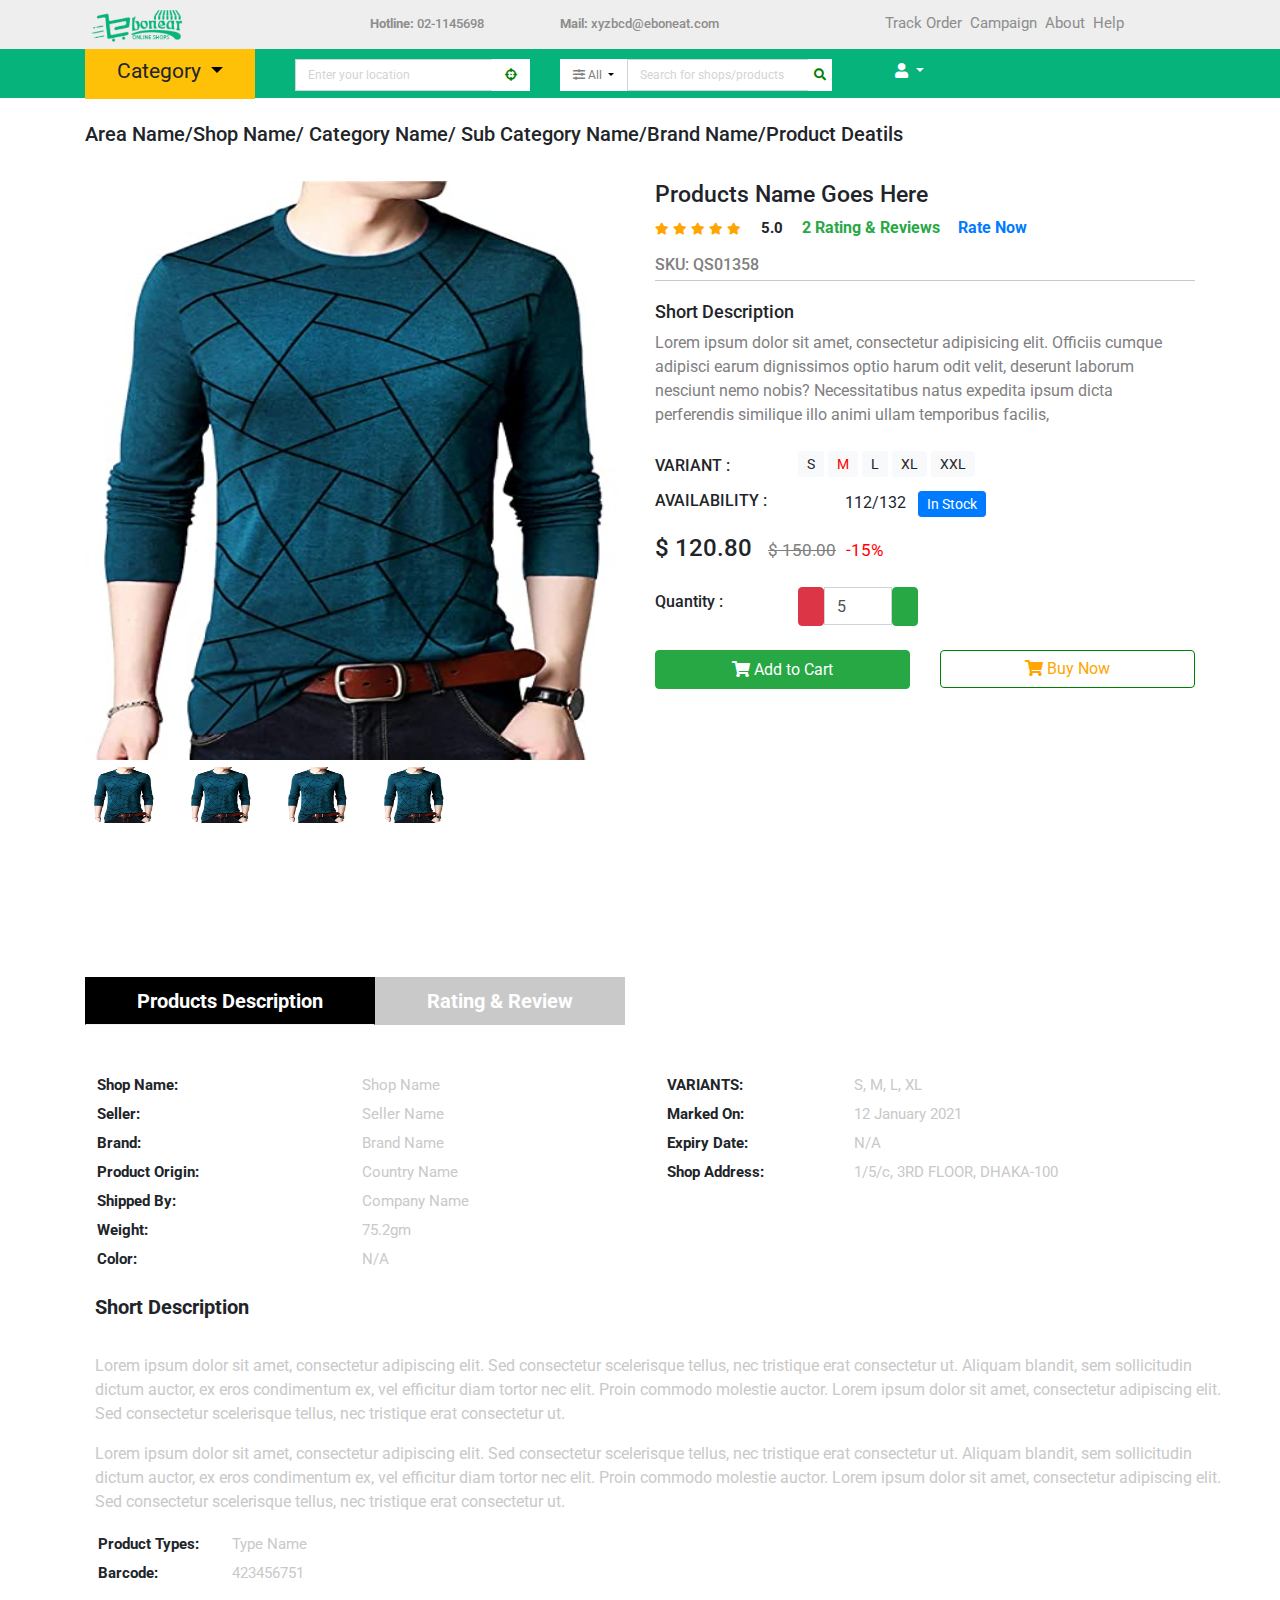
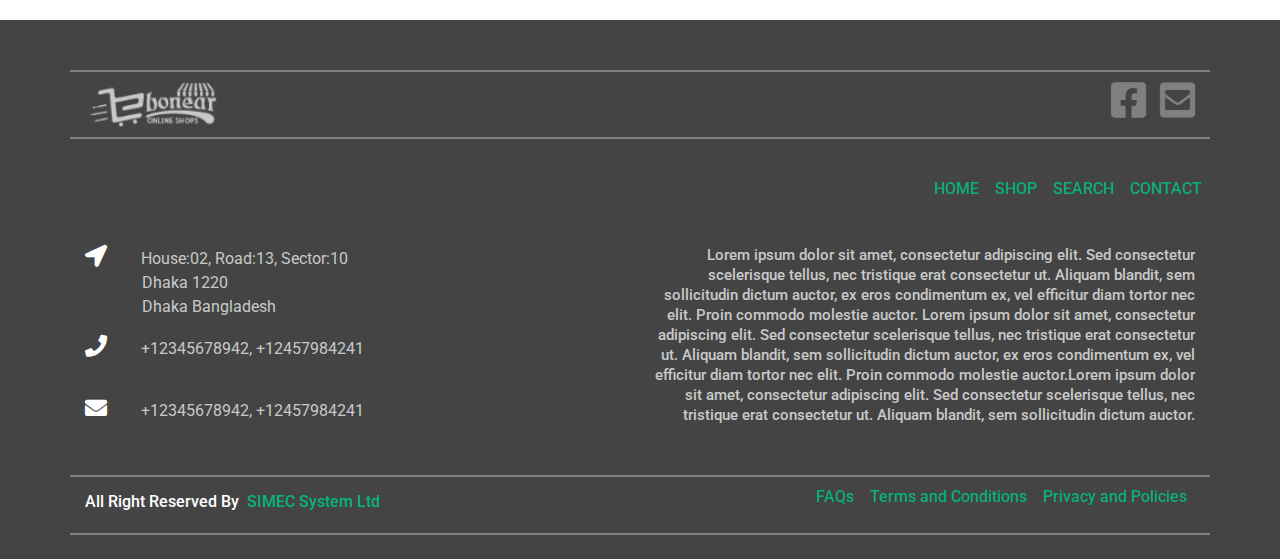
<file: productdetails.html>
<!DOCTYPE html>
<html lang="en">

<head>
    <title>SIMEC Foundation</title>
    <meta charset="utf-8">
    <meta name="viewport" content="width=device-width, initial-scale=1">
    <link rel="stylesheet" href="css/bootstrap.min.css">
    <link rel="stylesheet" href="css/all.css">
    <link rel="stylesheet" href="css/style.css">
</head>

<body>
 <!-- Top Header -->
 <div class="top-header">
    <div class="container">
      <div class="row">
        <div class="col-md-3 logo_image">
          <a href="index.html"><img src="image/logo.PNG" class="img-fluid"></a>
        </div>
        <div class="col-md-2 t_header_num">
          <h6><span class="hotline">Hotline:</span> 02-1145698</h5>
        </div>
        <div class="col-md-3 t_header_mail">
          <h6 class="mobile-h6"><span class="hotline">Mail:</span> xyzbcd@eboneat.com</h5>
        </div>
        <div class="col-md-4 list-part">
          <ul>
            <li><a href="">Track Order</a></li>
            <li><a href="">Campaign</a></li>
            <li><a href="">About </a></li>
            <li><a href="">Help </a></li>
          </ul>
        </div>
      </div>
    </div>
  </div>
  <!-- Main Header -->
  <div class="main-header">
    <div class="container">
      <div class="row justify-content-between">
        <div class="col-md-2 category">
          <div class="btn-group">
            <a id="dLabel" role="button" data-toggle="dropdown" class="btn btn-warning dropdown-toggle saiful-btn"
              href="">
              Category
            </a>
            <ul class="dropdown-menu" role="menu" aria-labelledby="dropdownMenu">
              <li><a class="dropdown-item" href="#">Category Name 1</a></li>
              <li><a class="dropdown-item" href="#">Category Name 2</a></li>
              <li class="dropdown-submenu">
                <a class="dropdown-item" tabindex="-1" href="#">
                  Category Name 3
                </a>
                <ul class="dropdown-menu">
                  <li><a class="dropdown-item" href="#">Sub Category Name 3_1</a></li>
                  <li><a class="dropdown-item" href="#">Sub Category Name 3_2</a></li>
                  <li class="dropdown-submenu">
                    <a class="dropdown-item" href="#">
                      Sub Category Name 3_3
                    </a>
                    <!-- <ul class="dropdown-menu">
                      <li><a class="dropdown-item" href="#">Sub Sub Category Name 3_3_1</a></li>
                      <li><a class="dropdown-item" href="#">Sub Sub Category Name 3_3_2</a></li>
                      <li><a class="dropdown-item" href="#">Sub Sub Category Name 3_3_3</a></li>
                      <li><a class="dropdown-item" href="#">Sub Sub Category Name 3_3_4</a></li>
                      <li><a class="dropdown-item" href="#">Sub Sub Category Name 3_3_5</a></li>
                    </ul> -->
                  </li>
                  <li><a class="dropdown-item" href="#">Sub Category Name 3_4</a></li>
                  <li><a class="dropdown-item" href="#">Sub Category Name 3_5</a></li>
                  <li><a class="dropdown-item" href="#">Sub Category Name 3_6</a></li>
                </ul>
              </li>
              <li><a class="dropdown-item" href="#">Category Name 4</a></li>
              <li><a class="dropdown-item" href="#">Category Name 5</a></li>
              <li><a class="dropdown-item" href="#">Category Name 6</a></li>
              <li><a class="dropdown-item" href="#">Category Name 7</a></li>
              <li><a class="dropdown-item" href="#">Category Name 8</a></li>
            </ul>
          </div>
        </div>
        <div class="col-md-3 location-search ">
          <div class="input-group">
            <input type="text" class="form-control " placeholder="Enter your location">
            <div class="input-group-append">
              <button class="btn btn-secondary " type="button">
                <i class="fas fa-crosshairs location-search-icon"></i>
              </button>
            </div>
          </div>
        </div>
        <div class="col-md-7">
          <div class="seach_custom_field d-flex">
            <div class=" all-cat">
              <div class="btn-group button_inner">
                <a id="dLabel" role="button" data-toggle="dropdown" class="btn dropdown-toggle saiful-all-btn" href="">
                  <i class="fas fa-sliders-h"></i>
                  All
                </a>
                <ul class="dropdown-menu" role="menu" aria-labelledby="dropdownMenu">
                  <li><a class="dropdown-item" href="#">Category Name 1</a></li>
                  <li><a class="dropdown-item" href="#">Category Name 2</a></li>
                  <li><a class="dropdown-item" href="#">Category Name 4</a></li>
                </ul>
              </div>
            </div>
            <div class=" product-search">
              <div class="input-group all-search">
                <input type="text" class="form-control" placeholder="Search for shops/products">
                <div class="input-group-append">
                  <button class="btn btn-secondary my_button" type="button">
                    <i class="fas fa-search location-search-icon"></i>
                  </button>
                </div>
              </div>
            </div>
            <div class="btn-group user-icon">
              <a id="dLabel" role="button" data-toggle="dropdown" class="btn dropdown-toggle saiful-all-btns" href="">
                <i class="fas fa-user" style="color: #ffffff;"></i>
              </a>
              <ul class="dropdown-menu" role="menu" aria-labelledby="dropdownMenu">
                <li><a class="dropdown-item" href="signin.html">Login</a></li>
                <li><a class="dropdown-item" href="signup.html">Registration</a></li>
              </ul>
            </div>
          </div>
        </div>
      </div>
    </div>
  </div><br>

    <section class="products-details">
        <div class="container">
            <div class="row justify-content-center">
                <div class="col-md-12">
                    <div class="row">
                        <div class="col-md-12 product-category-name">
                            <h5>Area Name/Shop Name/ Category Name/ Sub Category Name/Brand Name/Product Deatils
                            </h5>
                            <div class="row">
                                <div class="col-md-6">
                                    <img src="image/men-t-shirt.jpg" width="100%" height="75%" id="product_img">

                                    <div class="small-img-row">
                                        <div class="small-img-col">
                                            <img src="image/men-t-shirt.jpg" width="60%" class="small-img">
                                        </div>
                                        <div class="small-img-col">
                                            <img src="image/men-t-shirt.jpg" width="60%" class="small-img2">
                                        </div>
                                        <div class="small-img-col">
                                            <img src="image/men-t-shirt.jpg" width="60%" class="small-img3">
                                        </div>
                                        <div class="small-img-col">
                                            <img src="image/men-t-shirt.jpg" width="60%" class="small-img4">
                                        </div>
                                    </div>
                                </div>
                                <div class="col-md-6 product-tittles">
                                    <h3>Products Name Goes Here</h3>
                                    <div>
                                        <i class="fas fa-star checked"></i>
                                        <i class="fas fa-star checked"></i>
                                        <i class="fas fa-star checked"></i>
                                        <i class="fas fa-star checked"></i>
                                        <i class="fas fa-star checked"></i><span class="product-rating">5.0</span>
                                        </span>
                                        <a href="#" class="rating-review"> 2 Rating & Reviews</a>
                                        <a href="#" class="rate-now"> Rate Now</a>
                                    </div>
                                    <div class="sku">
                                        <h6>SKU: QS01358</h6>
                                    </div>
                                    <div class="Products-Description">
                                        <h6 style="font-size: 18px;">Short Description</h6>
                                        <p>
                                            Lorem ipsum dolor sit amet, consectetur adipisicing elit. Officiis cumque
                                            adipisci earum
                                            dignissimos optio harum odit velit, deserunt laborum nesciunt nemo nobis?
                                            Necessitatibus
                                            natus
                                            expedita ipsum dicta perferendis similique illo animi ullam temporibus
                                            facilis,
                                        </p>
                                        <div class="row product-size mt-4">
                                            <div class="col-md-3 col-4">
                                                <h6>VARIANT :</h6>
                                            </div>
                                            <div class="col-md-9 col-8">
                                                <span class="text-right">
                                                    <button class="btn btn-sm btn-light"><span>S</span></button>
                                                    <button class="btn btn-sm btn-light"
                                                        style="color: red;"><span>M</span></button>
                                                    <button class="btn btn-sm btn-light"><span>L</span></button>
                                                    <button class="btn btn-sm btn-light"><span>XL</span></button>
                                                    <button class="btn btn-sm btn-light"><span>XXL</span></button>
                                                </span>
                                            </div>
                                        </div>
                                        <div class="row product-sizes mt-2">
                                            <div class="col-md-4 col-4">
                                                <h6>AVAILABILITY :</h6>
                                            </div>
                                            <div class="col-md-8 col-8">
                                                <span>112/132</span>&nbsp;&nbsp;
                                                <button type="button" class="btn btn-sm btn-primary">In Stock</button>
                                            </div>
                                        </div>
                                        <div class="mt-3">
                                            <h4>$ 120.80 <small class="del-price"><del>$
                                                        150.00</del><span class="percent-price">-15%</span></small>
                                            </h4>
                                        </div>
                                        <div class="row product-size mt-4">
                                            <div class="col-md-3 col-4">
                                                <h6>Quantity :</h6>
                                            </div>
                                            <div class="col-md-3 col-4">
                                                <div class="input-group quantity">
                                                    <span class="input-group-btn">
                                                        <button type="button" class="btn btn-danger btn-number"
                                                            data-type="minus" data-field="quant[2]">
                                                            <span class="glyphicon glyphicon-minus"></span>
                                                        </button>
                                                    </span>
                                                    <input type="text" name="quant[2]" class="form-control input-number"
                                                        value="5" min="1" max="100">
                                                    <span class="input-group-btn">
                                                        <button type="button" class="btn btn-success btn-number"
                                                            data-type="plus" data-field="quant[2]">
                                                            <span class="glyphicon glyphicon-plus"></span>
                                                        </button>
                                                    </span>
                                                </div>
                                            </div>
                                        </div>
                                        <div class="row mt-4">
                                            <div class="col-md-6 col-6">
                                                <button class="add-to-cart btn btn-success" type="button"><i
                                                        class="fas fa-shopping-cart"></i> Add
                                                    to Cart</button>
                                            </div>
                                            <div class="col-md-6 col-6">
                                                <button class="buy-now  btn btn-default" type="button"><i
                                                        class="fas fa-shopping-cart"></i>
                                                    Buy Now</button>
                                            </div>
                                        </div>
                                    </div>
                                </div>
                            </div><br>
                            <div class="row">
                                <div class="col-md-6 col-12" id="tabs">
                                    <nav>
                                        <div class="nav nav-tabs nav-fill mbl-tabs" id="nav-tab" role="tablist">
                                            <a class="nav-item nav-link active mbl-tab bbnn" id="nav-shop-tab"
                                                data-toggle="tab" href="#nav-shop" role="tab" aria-controls="nav-shop"
                                                aria-selected="true">Products Description
                                            </a>
                                            <a class="nav-item nav-link mbl-tab" id="nav-product-tab" data-toggle="tab"
                                                href="#nav-product" role="tab" aria-controls="nav-product"
                                                aria-selected="false">Rating & Review</a>
                                        </div>
                                    </nav>
                                </div>
                            </div>
                            <div class="">
                                <div class="tab-content py-3 px-3 px-sm-0" id="nav-tabContent">
                                    <!-- Products Description -->
                                    <div class="tab-pane fade show active" id="nav-shop" role="tabpanel"
                                        aria-labelledby="nav-shop-tab">
                                        <div class="row" style="margin-top: 30px;">
                                            <div class="col-md-6">
                                                <table class="table table-borderless product-table">
                                                    <tbody>
                                                        <tr>
                                                            <th>Shop Name:</th>
                                                            <td class="table-td">Shop Name</td>
                                                        </tr>
                                                        <tr>
                                                            <th>Seller:</th>
                                                            <td class="table-td">Seller Name</td>
                                                        </tr>
                                                        <tr>
                                                            <th>Brand:</th>
                                                            <td class="table-td">Brand Name</td>
                                                        </tr>
                                                        <tr>
                                                            <th>Product Origin:</th>
                                                            <td class="table-td">Country Name</td>
                                                        </tr>
                                                        <tr>
                                                            <th>Shipped By:</th>
                                                            <td class="table-td">Company Name</td>
                                                        </tr>
                                                        <tr>
                                                            <th>Weight:</th>
                                                            <td class="table-td">75.2gm</td>
                                                        </tr>
                                                        <tr>
                                                            <th>Color:</th>
                                                            <td class="table-td">N/A</td>
                                                        </tr>
                                                    </tbody>
                                                </table>
                                            </div>
                                            <div class="col-md-6">
                                                <table class="table table-borderless product-table">
                                                    <tbody>
                                                        <th>VARIANTS:</th>
                                                        <td class="table-td">S, M, L, XL</td>
                                                        </tr>
                                                        <tr>
                                                            <th>Marked On:</th>
                                                            <td class="table-td">12 January 2021</td>
                                                        </tr>
                                                        <tr>
                                                            <th>Expiry Date:</th>
                                                            <td class="table-td">N/A</td>
                                                        </tr>
                                                        <tr>
                                                            <th>Shop Address:</th>
                                                            <td class="table-td">1/5/c, 3RD FLOOR, DHAKA-100</td>
                                                        </tr>
                                                    </tbody>
                                                </table>
                                            </div>
                                            <div class="row Short-Description">
                                                <h5>Short Description</h5>
                                                <p>Lorem ipsum dolor sit amet,
                                                    consectetur adipiscing
                                                    elit. Sed
                                                    consectetur scelerisque
                                                    tellus, nec tristique
                                                    erat consectetur ut. Aliquam blandit, sem sollicitudin dictum
                                                    auctor, ex eros condimentum ex,
                                                    vel efficitur
                                                    diam tortor nec elit. Proin commodo molestie auctor.
                                                    Lorem ipsum dolor sit amet, consectetur adipiscing elit. Sed
                                                    consectetur scelerisque
                                                    tellus, nec tristique
                                                    erat consectetur ut.</p>
                                                <p>Lorem ipsum dolor sit amet,
                                                    consectetur adipiscing
                                                    elit. Sed
                                                    consectetur scelerisque
                                                    tellus, nec tristique
                                                    erat consectetur ut. Aliquam blandit, sem sollicitudin dictum
                                                    auctor, ex eros condimentum ex,
                                                    vel efficitur
                                                    diam tortor nec elit. Proin commodo molestie auctor.
                                                    Lorem ipsum dolor sit amet, consectetur adipiscing elit. Sed
                                                    consectetur scelerisque
                                                    tellus, nec tristique
                                                    erat consectetur ut.</p>
                                            </div>
                                            <div class="row">
                                                <div class="col-md-12">
                                                    <table class="table table-borderless product-table"
                                                        style="margin-left: 16px;">
                                                        <tbody>
                                                            <th>Product Types:</th>
                                                            <td class="table-td">Type Name</td>
                                                            </tr>
                                                            <tr>
                                                                <th>Barcode:</th>
                                                                <td class="table-td">423456751</td>
                                                            </tr>
                                                        </tbody>
                                                    </table>
                                                </div>
                                            </div>
                                        </div>
                                    </div>
                                    <!-- Rating & Review -->
                                    <div class="tab-pane fade" id="nav-product" role="tabpanel"
                                        aria-labelledby="nav-product-tab">
                                        <div class="tab-pane fade show" id="nav-profile" role="tabpanel"
                                            aria-labelledby="nav-profile-tab">
                                            <div class="row" style="margin-top: 30px;">
                                                <div class="col-md-12" style="margin-left:2px;">
                                                    <h4 class="category-title" style="margin-left:2px;">Rating &
                                                        Review</h4><br>
                                                    <div>
                                                        <i class="fas fa-star checked"></i>
                                                        <i class="fas fa-star checked"></i>
                                                        <i class="fas fa-star checked"></i>
                                                        <i class="fas fa-star checked"></i>
                                                        <i class="fas fa-star checked"></i><span
                                                            class="product-rating">5.0</span>
                                                        </span>

                                                    </div>
                                                </div>
                                            </div>
                                        </div>
                                    </div>
                                </div>
                            </div>
                        </div>
                    </div>
                </div>
            </div>
        </div>
    </section>

    <!-- Footer -->
    <section class="footer">
        <div class="container">
            <div class="row">
                <div class="col-md-6 footer-logo-icon">
                    <a href="index.html"><img src="image/footer-logo.PNG" class="img-fluid" width="155px"
                            height="80px"></a>
                </div>
                <div class="col-md-6 text-right footer-logo-icon">
                    <i class="fab fa-facebook-square mt-2" style="font-size: 40px; color: gray;">&nbsp;</i>
                    <i class="fas fa-envelope-square" style="font-size: 40px; color: gray;"></i>
                </div>
            </div>
            <div class="row justify-content-end">
                <ul class="footer-ul">
                    <li>HOME</li>
                    <li>SHOP</li>
                    <li>SEARCH</li>
                    <li>CONTACT</li>
                </ul>
            </div>
            <div class="row">
                <div class="col-md-6">
                    <p><i class="fas fa-location-arrow" aria-hidden="true"></i> <span class="location-icon">House:02,
                            Road:13,
                            Sector:10<br>
                            <span class="location-icon-text"> Dhaka 1220<br> <span
                                    class="location-icon-text"></span>Dhaka
                                Bangladesh</span>
                    </p>
                    <p><i class="fas fa-phone" aria-hidden="true"></i> <span class="location-icon">+12345678942,
                            +12457984241<br>
                        </span>
                    </p>
                    <p><i class="fas fa-envelope" aria-hidden="true"></i> <span class="location-icon">+12345678942,
                            +12457984241<br>
                        </span>
                    </p>
                </div>
                <div class="col-md-6">
                    <h6 class="footer-description">Lorem ipsum dolor sit
                        amet, consectetur
                        adipiscing elit. Sed
                        consectetur scelerisque
                        tellus, nec tristique
                        erat consectetur ut. Aliquam blandit, sem sollicitudin dictum auctor, ex eros condimentum ex,
                        vel efficitur
                        diam tortor nec elit. Proin commodo molestie auctor.
                        Lorem ipsum dolor sit amet, consectetur adipiscing elit. Sed
                        consectetur scelerisque
                        tellus, nec tristique
                        erat consectetur ut. Aliquam blandit, sem sollicitudin dictum auctor, ex eros condimentum ex,
                        vel efficitur
                        diam tortor nec elit. Proin commodo molestie auctor.Lorem ipsum dolor sit amet, consectetur
                        adipiscing elit.
                        Sed
                        consectetur scelerisque
                        tellus, nec tristique
                        erat consectetur ut. Aliquam blandit, sem sollicitudin dictum auctor.</h6>
                </div>
            </div>
            <div class="row bottom-footer-line">
                <div class="col-md-6 bottom-footer">
                    <h6>All Right Reserved By<span style="color: #06B37B;">&nbsp; SIMEC System Ltd</span></h6>
                </div>
                <div class="col-md-6">
                    <ul class="bottom-footer-ul justify-content-end">
                        <li>FAQs</li>
                        <li>Terms and Conditions</li>
                        <li>Privacy and Policies</li>
                    </ul>
                </div>
            </div>
        </div><br>
    </section>


    <script src="js/jquery-3.5.1.min.js"></script>
    <script src="js/bootstrap.min.js"></script>
    <script src="js/bootstrap.bundle.min.js"></script>
    <script src="js/popper.min.js"></script>
    <script>
        $(".btn-group, .dropdown").hover(
            function () {
                $('>.dropdown-menu', this).stop(true, true).fadeIn("fast");
                $(this).addClass('open');
            },
            function () {
                $('>.dropdown-menu', this).stop(true, true).fadeOut("fast");
                $(this).removeClass('open');
            });
    </script>
    <script>
        //plugin bootstrap minus and plus
        //http://jsfiddle.net/laelitenetwork/puJ6G/
        $('.btn-number').click(function (e) {
            e.preventDefault();

            fieldName = $(this).attr('data-field');
            type = $(this).attr('data-type');
            var input = $("input[name='" + fieldName + "']");
            var currentVal = parseInt(input.val());
            if (!isNaN(currentVal)) {
                if (type == 'minus') {

                    if (currentVal > input.attr('min')) {
                        input.val(currentVal - 1).change();
                    }
                    if (parseInt(input.val()) == input.attr('min')) {
                        $(this).attr('disabled', true);
                    }

                } else if (type == 'plus') {

                    if (currentVal < input.attr('max')) {
                        input.val(currentVal + 1).change();
                    }
                    if (parseInt(input.val()) == input.attr('max')) {
                        $(this).attr('disabled', true);
                    }

                }
            } else {
                input.val(0);
            }
        });
        $('.input-number').focusin(function () {
            $(this).data('oldValue', $(this).val());
        });
        $('.input-number').change(function () {

            minValue = parseInt($(this).attr('min'));
            maxValue = parseInt($(this).attr('max'));
            valueCurrent = parseInt($(this).val());

            name = $(this).attr('name');
            if (valueCurrent >= minValue) {
                $(".btn-number[data-type='minus'][data-field='" + name + "']").removeAttr('disabled')
            } else {
                alert('Sorry, the minimum value was reached');
                $(this).val($(this).data('oldValue'));
            }
            if (valueCurrent <= maxValue) {
                $(".btn-number[data-type='plus'][data-field='" + name + "']").removeAttr('disabled')
            } else {
                alert('Sorry, the maximum value was reached');
                $(this).val($(this).data('oldValue'));
            }


        });
        $(".input-number").keydown(function (e) {
            // Allow: backspace, delete, tab, escape, enter and .
            if ($.inArray(e.keyCode, [46, 8, 9, 27, 13, 190]) !== -1 ||
                // Allow: Ctrl+A
                (e.keyCode == 65 && e.ctrlKey === true) ||
                // Allow: home, end, left, right
                (e.keyCode >= 35 && e.keyCode <= 39)) {
                // let it happen, don't do anything
                return;
            }
            // Ensure that it is a number and stop the keypress
            if ((e.shiftKey || (e.keyCode < 48 || e.keyCode > 57)) && (e.keyCode < 96 || e.keyCode > 105)) {
                e.preventDefault();
            }
        });
    </script>
</body>

</html>
</file>
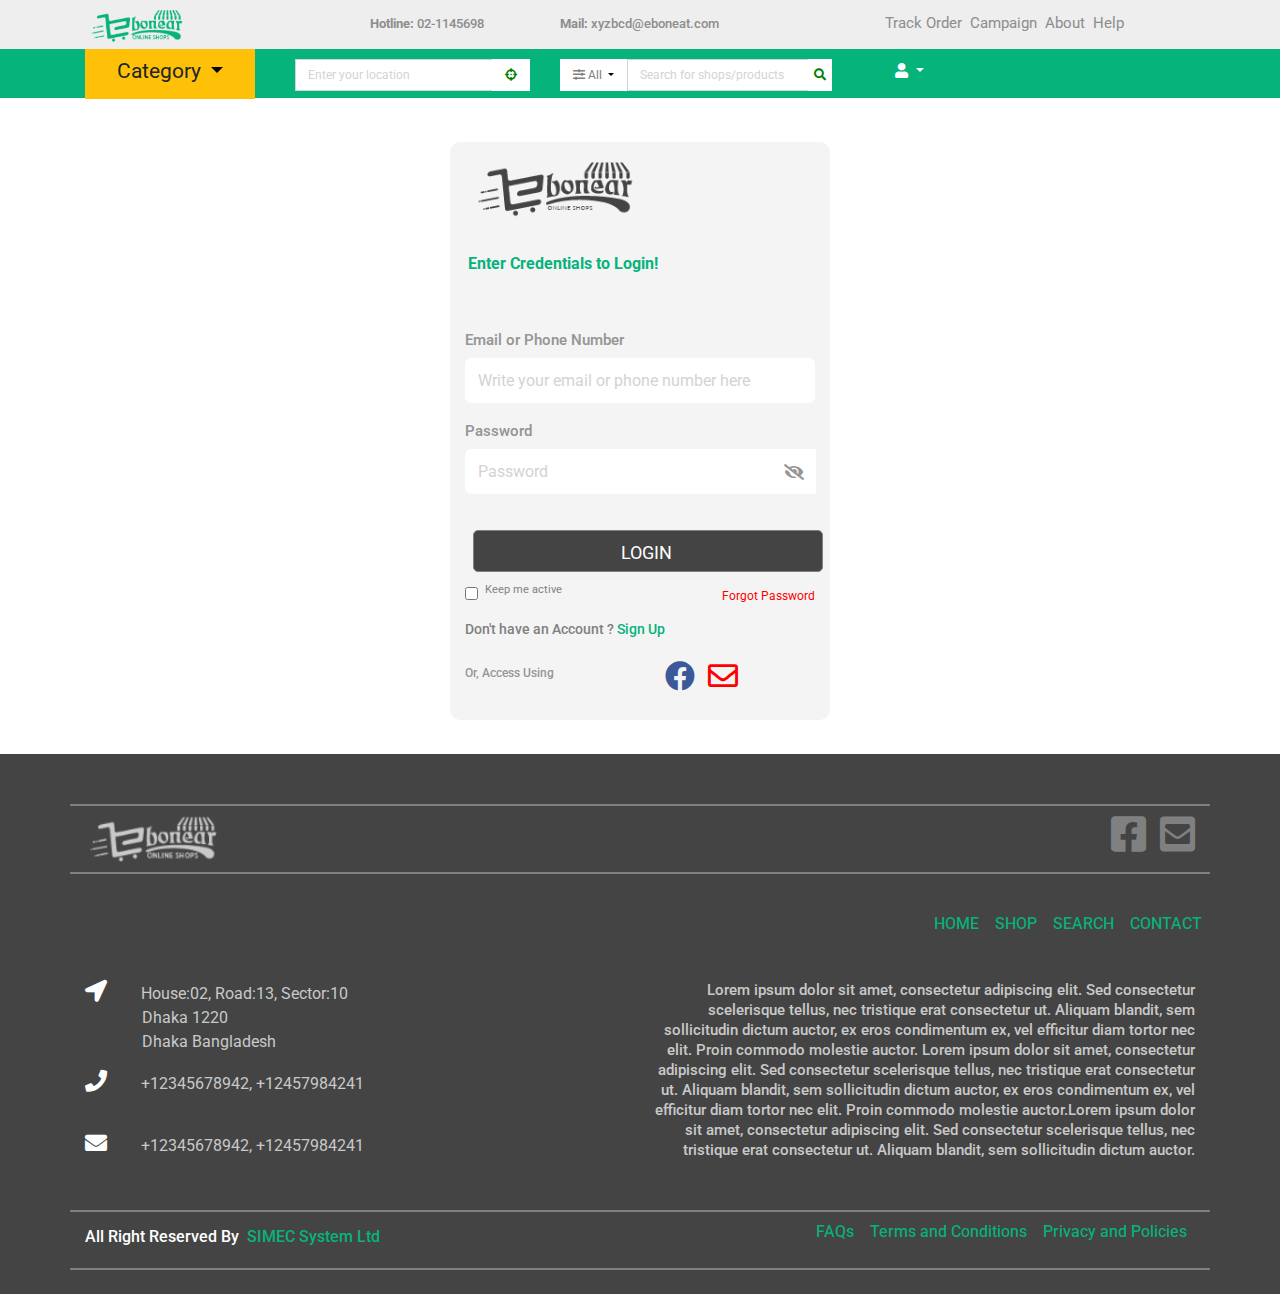
<file: signin.html>
<!DOCTYPE html>
<html lang="en">

<head>
    <title>SIMEC Foundation</title>
    <meta charset="utf-8">
    <meta name="viewport" content="width=device-width, initial-scale=1">
    <link rel="stylesheet" href="css/bootstrap.min.css">
    <link rel="stylesheet" href="css/all.css">
    <link rel="stylesheet" href="css/style.css">
</head>

<body>
  <!-- Top Header -->
  <div class="top-header">
    <div class="container">
      <div class="row">
        <div class="col-md-3 logo_image">
          <a href="index.html"><img src="image/logo.PNG" class="img-fluid"></a>
        </div>
        <div class="col-md-2 t_header_num">
          <h6><span class="hotline">Hotline:</span> 02-1145698</h5>
        </div>
        <div class="col-md-3 t_header_mail">
          <h6 class="mobile-h6"><span class="hotline">Mail:</span> xyzbcd@eboneat.com</h5>
        </div>
        <div class="col-md-4 list-part">
          <ul>
            <li><a href="">Track Order</a></li>
            <li><a href="">Campaign</a></li>
            <li><a href="">About </a></li>
            <li><a href="">Help </a></li>
          </ul>
        </div>
      </div>
    </div>
  </div>
  <!-- Main Header -->
  <div class="main-header">
    <div class="container">
      <div class="row justify-content-between">
        <div class="col-md-2 category">
          <div class="btn-group">
            <a id="dLabel" role="button" data-toggle="dropdown" class="btn btn-warning dropdown-toggle saiful-btn"
              href="">
              Category
            </a>
            <ul class="dropdown-menu" role="menu" aria-labelledby="dropdownMenu">
              <li><a class="dropdown-item" href="#">Category Name 1</a></li>
              <li><a class="dropdown-item" href="#">Category Name 2</a></li>
              <li class="dropdown-submenu">
                <a class="dropdown-item" tabindex="-1" href="#">
                  Category Name 3
                </a>
                <ul class="dropdown-menu">
                  <li><a class="dropdown-item" href="#">Sub Category Name 3_1</a></li>
                  <li><a class="dropdown-item" href="#">Sub Category Name 3_2</a></li>
                  <li class="dropdown-submenu">
                    <a class="dropdown-item" href="#">
                      Sub Category Name 3_3
                    </a>
                    <!-- <ul class="dropdown-menu">
                      <li><a class="dropdown-item" href="#">Sub Sub Category Name 3_3_1</a></li>
                      <li><a class="dropdown-item" href="#">Sub Sub Category Name 3_3_2</a></li>
                      <li><a class="dropdown-item" href="#">Sub Sub Category Name 3_3_3</a></li>
                      <li><a class="dropdown-item" href="#">Sub Sub Category Name 3_3_4</a></li>
                      <li><a class="dropdown-item" href="#">Sub Sub Category Name 3_3_5</a></li>
                    </ul> -->
                  </li>
                  <li><a class="dropdown-item" href="#">Sub Category Name 3_4</a></li>
                  <li><a class="dropdown-item" href="#">Sub Category Name 3_5</a></li>
                  <li><a class="dropdown-item" href="#">Sub Category Name 3_6</a></li>
                </ul>
              </li>
              <li><a class="dropdown-item" href="#">Category Name 4</a></li>
              <li><a class="dropdown-item" href="#">Category Name 5</a></li>
              <li><a class="dropdown-item" href="#">Category Name 6</a></li>
              <li><a class="dropdown-item" href="#">Category Name 7</a></li>
              <li><a class="dropdown-item" href="#">Category Name 8</a></li>
            </ul>
          </div>
        </div>
        <div class="col-md-3 location-search ">
          <div class="input-group">
            <input type="text" class="form-control " placeholder="Enter your location">
            <div class="input-group-append">
              <button class="btn btn-secondary " type="button">
                <i class="fas fa-crosshairs location-search-icon"></i>
              </button>
            </div>
          </div>
        </div>
        <div class="col-md-7">
          <div class="seach_custom_field d-flex">
            <div class=" all-cat">
              <div class="btn-group button_inner">
                <a id="dLabel" role="button" data-toggle="dropdown" class="btn dropdown-toggle saiful-all-btn" href="">
                  <i class="fas fa-sliders-h"></i>
                  All
                </a>
                <ul class="dropdown-menu" role="menu" aria-labelledby="dropdownMenu">
                  <li><a class="dropdown-item" href="#">Category Name 1</a></li>
                  <li><a class="dropdown-item" href="#">Category Name 2</a></li>
                  <li><a class="dropdown-item" href="#">Category Name 4</a></li>
                </ul>
              </div>
            </div>
            <div class=" product-search">
              <div class="input-group all-search">
                <input type="text" class="form-control" placeholder="Search for shops/products">
                <div class="input-group-append">
                  <button class="btn btn-secondary my_button" type="button">
                    <i class="fas fa-search location-search-icon"></i>
                  </button>
                </div>
              </div>
            </div>
            <div class="btn-group user-icon">
              <a id="dLabel" role="button" data-toggle="dropdown" class="btn dropdown-toggle saiful-all-btns" href="">
                <i class="fas fa-user" style="color: #ffffff;"></i>
              </a>
              <ul class="dropdown-menu" role="menu" aria-labelledby="dropdownMenu">
                <li><a class="dropdown-item" href="signin.html">Login</a></li>
                <li><a class="dropdown-item" href="signup.html">Registration</a></li>
              </ul>
            </div>
          </div>
        </div>
      </div>
    </div>
  </div><br>


    <div class="container">
        <div class="row justify-content-center">
            <div class="col-md-4 col-9">
                <div class="row signin">
                    <div class="col-md-12 col-12">
                        <a href=""><img src="image/signinlogo.PNG" class="img-fluid"></a>
                    </div>
                    <div class="col-md-12 col-12">
                        <h4>Enter Credentials to Login!</h4>
                    </div>
                    <div class="col-md-12 col-12">
                        <form action="">
                            <div class="form-group">
                                <label for="exampleInputEmail1" class="signin-text">Email or Phone Number</label>
                                <input type="email" class="form-control" id="exampleInputEmail1"
                                    aria-describedby="emailHelp" placeholder="Write your email or phone number here">
                            </div>
                            <div class="form-group">
                                <label for="exampleInputPassword1" class="signin-text">Password</label>
                                <div class="input-group mb-2 mr-sm-2">
                                    <input type="text" class="form-control" id="inlineFormInputGroupUsername2"
                                        placeholder="Password">
                                    <div class="input-group-prepend">
                                        <div class="input-group-text"><i class="fa fa-eye-slash"
                                                style="color: #969696;"></i></div>
                                    </div>
                                </div>
                            </div>
                            <button class="btn btn-dark signin-btn">LOGIN</button>
                            <div class="row check-remember">
                                <div class="col-md-6">
                                    <div class="form-check">
                                        <input type="checkbox" class="form-check-input" id="exampleCheck1">
                                        <label class="form-check-label" for="exampleCheck1" style="color: gray;">Keep
                                            me
                                            active</label>
                                    </div>
                                </div>
                                <div class="col-md-6 col-12 signin-forgot">
                                    <a href="">
                                        <p class="text-right ">Forgot Password</p>
                                    </a>
                                </div>
                                <div class="dont-account">
                                    <h6>Don't have an Account ? <span style="color: #06B37B;">Sign Up</span></h6>
                                </div>
                            </div>
                        </form>
                        <div class=" row dont-accounts">
                            <div class="col-md-6 access">
                                <h6>Or, Access Using</h6>
                            </div>
                            <div class="col-md-6 signin-social-icon">
                                <i class="fab fa-facebook" style="font-size: 30px; color: #3b5998;"></i>
                                <i class="far fa-envelope" style="font-size: 30px; color: red;"></i>
                            </div>
                        </div>
                    </div>
                </div>
            </div>
        </div>
    </div><br>
    </section>

    <!-- Footer -->
    <section class="footer">
        <div class="container">
            <div class="row">
                <div class="col-md-6 footer-logo-icon">
                    <a href="index.html"><img src="image/footer-logo.PNG" class="img-fluid" width="155px"
                            height="80px"></a>
                </div>
                <div class="col-md-6 text-right footer-logo-icon">
                    <i class="fab fa-facebook-square mt-2" style="font-size: 40px; color: gray;">&nbsp;</i>
                    <i class="fas fa-envelope-square" style="font-size: 40px; color: gray;"></i>
                </div>
            </div>
            <div class="row justify-content-end">
                <ul class="footer-ul">
                    <li>HOME</li>
                    <li>SHOP</li>
                    <li>SEARCH</li>
                    <li>CONTACT</li>
                </ul>
            </div>
            <div class="row">
                <div class="col-md-6">
                    <p><i class="fas fa-location-arrow" aria-hidden="true"></i> <span class="location-icon">House:02,
                            Road:13,
                            Sector:10<br>
                            <span class="location-icon-text"> Dhaka 1220<br> <span
                                    class="location-icon-text"></span>Dhaka
                                Bangladesh</span>
                    </p>
                    <p><i class="fas fa-phone" aria-hidden="true"></i> <span class="location-icon">+12345678942,
                            +12457984241<br>
                        </span>
                    </p>
                    <p><i class="fas fa-envelope" aria-hidden="true"></i> <span class="location-icon">+12345678942,
                            +12457984241<br>
                        </span>
                    </p>
                </div>
                <div class="col-md-6">
                    <h6 class="footer-description">Lorem ipsum dolor sit
                        amet, consectetur
                        adipiscing elit. Sed
                        consectetur scelerisque
                        tellus, nec tristique
                        erat consectetur ut. Aliquam blandit, sem sollicitudin dictum auctor, ex eros condimentum ex,
                        vel efficitur
                        diam tortor nec elit. Proin commodo molestie auctor.
                        Lorem ipsum dolor sit amet, consectetur adipiscing elit. Sed
                        consectetur scelerisque
                        tellus, nec tristique
                        erat consectetur ut. Aliquam blandit, sem sollicitudin dictum auctor, ex eros condimentum ex,
                        vel efficitur
                        diam tortor nec elit. Proin commodo molestie auctor.Lorem ipsum dolor sit amet, consectetur
                        adipiscing elit.
                        Sed
                        consectetur scelerisque
                        tellus, nec tristique
                        erat consectetur ut. Aliquam blandit, sem sollicitudin dictum auctor.</h6>
                </div>
            </div>
            <div class="row bottom-footer-line">
                <div class="col-md-6 bottom-footer">
                    <h6>All Right Reserved By<span style="color: #06B37B;">&nbsp; SIMEC System Ltd</span></h6>
                </div>
                <div class="col-md-6">
                    <ul class="bottom-footer-ul justify-content-end">
                        <li>FAQs</li>
                        <li>Terms and Conditions</li>
                        <li>Privacy and Policies</li>
                    </ul>
                </div>
            </div>
        </div><br>
    </section>


    <script src="js/jquery-3.5.1.min.js"></script>
    <script src="js/bootstrap.min.js"></script>
    <script src="js/bootstrap.bundle.min.js"></script>
    <script src="js/popper.min.js"></script>
    <script>
        $(".btn-group, .dropdown").hover(
            function () {
                $('>.dropdown-menu', this).stop(true, true).fadeIn("fast");
                $(this).addClass('open');
            },
            function () {
                $('>.dropdown-menu', this).stop(true, true).fadeOut("fast");
                $(this).removeClass('open');
            });
    </script>
</body>

</html>
</file>
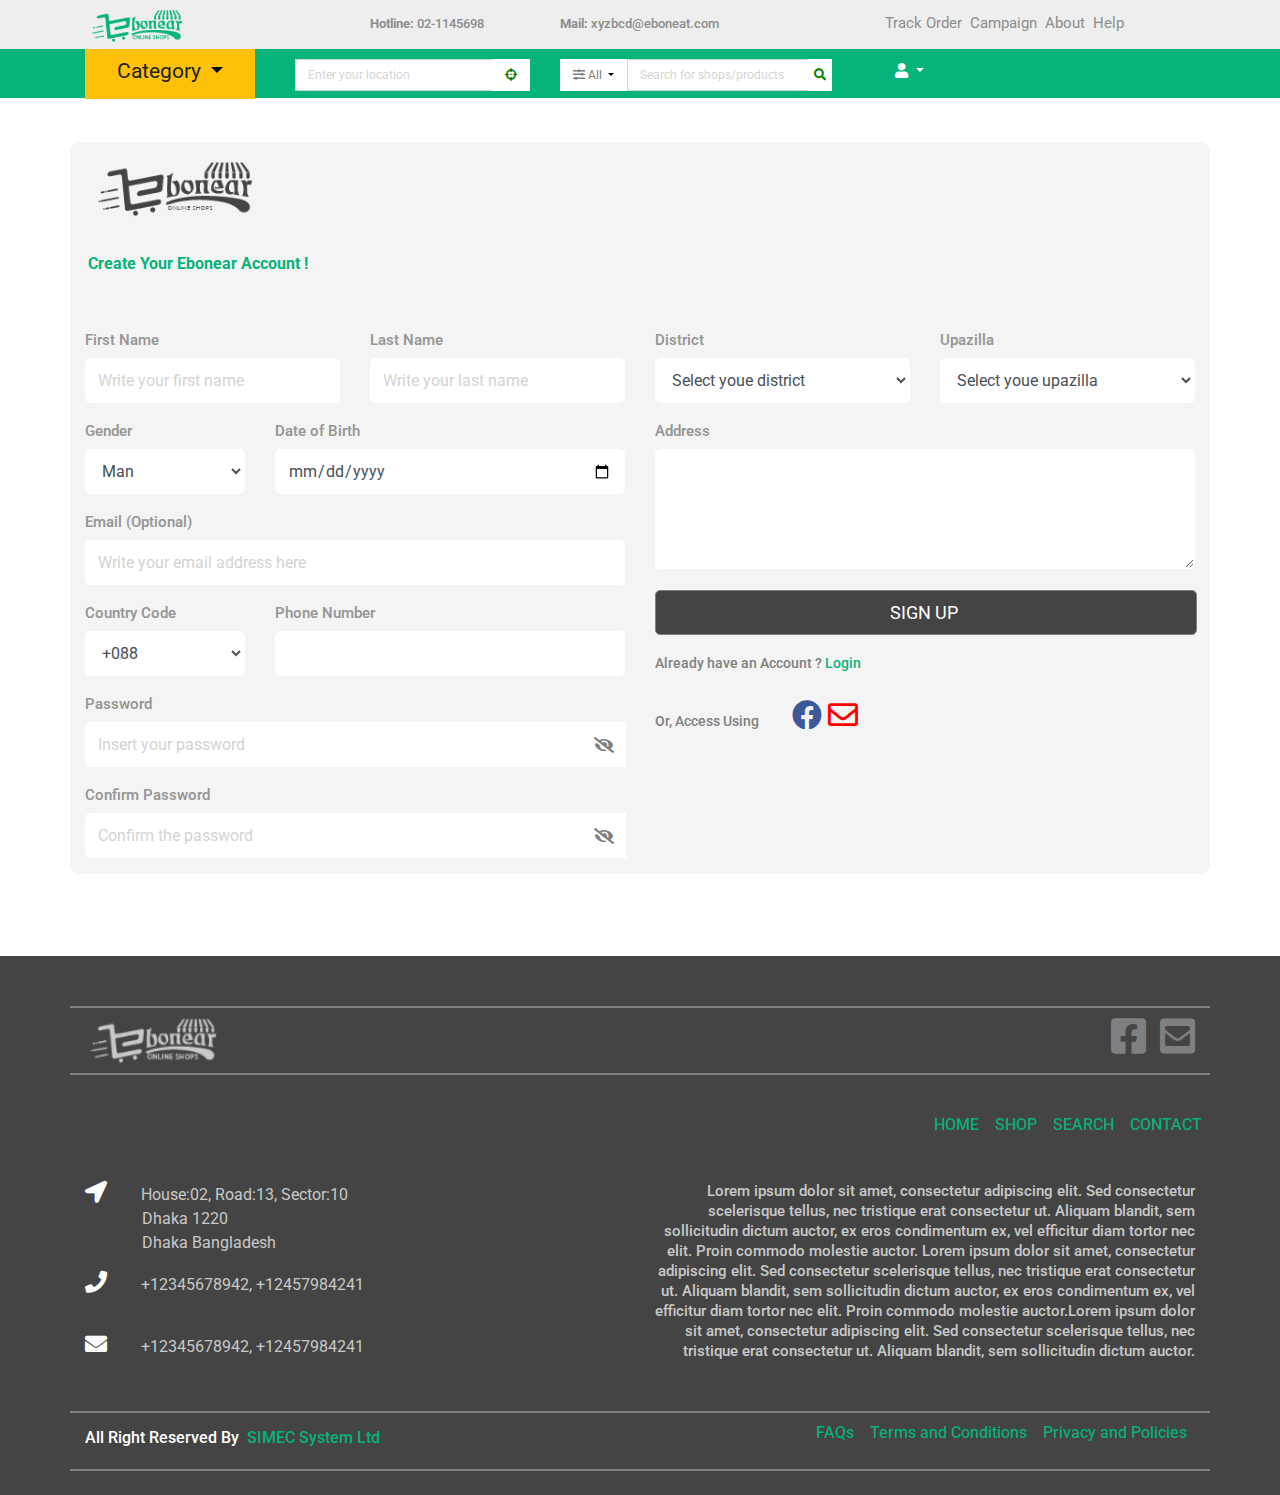
<file: signup.html>
<!DOCTYPE html>
<html lang="en">

<head>
    <title>SIMEC Foundation</title>
    <meta charset="utf-8">
    <meta name="viewport" content="width=device-width, initial-scale=1">
    <link rel="stylesheet" href="css/bootstrap.min.css">
    <link rel="stylesheet" href="css/all.css">
    <link rel="stylesheet" href="css/style.css">
</head>

<body>
 <!-- Top Header -->
 <div class="top-header">
    <div class="container">
      <div class="row">
        <div class="col-md-3 logo_image">
          <a href="index.html"><img src="image/logo.PNG" class="img-fluid"></a>
        </div>
        <div class="col-md-2 t_header_num">
          <h6><span class="hotline">Hotline:</span> 02-1145698</h5>
        </div>
        <div class="col-md-3 t_header_mail">
          <h6 class="mobile-h6"><span class="hotline">Mail:</span> xyzbcd@eboneat.com</h5>
        </div>
        <div class="col-md-4 list-part">
          <ul>
            <li><a href="">Track Order</a></li>
            <li><a href="">Campaign</a></li>
            <li><a href="">About </a></li>
            <li><a href="">Help </a></li>
          </ul>
        </div>
      </div>
    </div>
  </div>
  <!-- Main Header -->
  <div class="main-header">
    <div class="container">
      <div class="row justify-content-between">
        <div class="col-md-2 category">
          <div class="btn-group">
            <a id="dLabel" role="button" data-toggle="dropdown" class="btn btn-warning dropdown-toggle saiful-btn"
              href="">
              Category
            </a>
            <ul class="dropdown-menu" role="menu" aria-labelledby="dropdownMenu">
              <li><a class="dropdown-item" href="#">Category Name 1</a></li>
              <li><a class="dropdown-item" href="#">Category Name 2</a></li>
              <li class="dropdown-submenu">
                <a class="dropdown-item" tabindex="-1" href="#">
                  Category Name 3
                </a>
                <ul class="dropdown-menu">
                  <li><a class="dropdown-item" href="#">Sub Category Name 3_1</a></li>
                  <li><a class="dropdown-item" href="#">Sub Category Name 3_2</a></li>
                  <li class="dropdown-submenu">
                    <a class="dropdown-item" href="#">
                      Sub Category Name 3_3
                    </a>
                    <!-- <ul class="dropdown-menu">
                      <li><a class="dropdown-item" href="#">Sub Sub Category Name 3_3_1</a></li>
                      <li><a class="dropdown-item" href="#">Sub Sub Category Name 3_3_2</a></li>
                      <li><a class="dropdown-item" href="#">Sub Sub Category Name 3_3_3</a></li>
                      <li><a class="dropdown-item" href="#">Sub Sub Category Name 3_3_4</a></li>
                      <li><a class="dropdown-item" href="#">Sub Sub Category Name 3_3_5</a></li>
                    </ul> -->
                  </li>
                  <li><a class="dropdown-item" href="#">Sub Category Name 3_4</a></li>
                  <li><a class="dropdown-item" href="#">Sub Category Name 3_5</a></li>
                  <li><a class="dropdown-item" href="#">Sub Category Name 3_6</a></li>
                </ul>
              </li>
              <li><a class="dropdown-item" href="#">Category Name 4</a></li>
              <li><a class="dropdown-item" href="#">Category Name 5</a></li>
              <li><a class="dropdown-item" href="#">Category Name 6</a></li>
              <li><a class="dropdown-item" href="#">Category Name 7</a></li>
              <li><a class="dropdown-item" href="#">Category Name 8</a></li>
            </ul>
          </div>
        </div>
        <div class="col-md-3 location-search ">
          <div class="input-group">
            <input type="text" class="form-control " placeholder="Enter your location">
            <div class="input-group-append">
              <button class="btn btn-secondary " type="button">
                <i class="fas fa-crosshairs location-search-icon"></i>
              </button>
            </div>
          </div>
        </div>
        <div class="col-md-7">
          <div class="seach_custom_field d-flex">
            <div class=" all-cat">
              <div class="btn-group button_inner">
                <a id="dLabel" role="button" data-toggle="dropdown" class="btn dropdown-toggle saiful-all-btn" href="">
                  <i class="fas fa-sliders-h"></i>
                  All
                </a>
                <ul class="dropdown-menu" role="menu" aria-labelledby="dropdownMenu">
                  <li><a class="dropdown-item" href="#">Category Name 1</a></li>
                  <li><a class="dropdown-item" href="#">Category Name 2</a></li>
                  <li><a class="dropdown-item" href="#">Category Name 4</a></li>
                </ul>
              </div>
            </div>
            <div class=" product-search">
              <div class="input-group all-search">
                <input type="text" class="form-control" placeholder="Search for shops/products">
                <div class="input-group-append">
                  <button class="btn btn-secondary my_button" type="button">
                    <i class="fas fa-search location-search-icon"></i>
                  </button>
                </div>
              </div>
            </div>
            <div class="btn-group user-icon">
              <a id="dLabel" role="button" data-toggle="dropdown" class="btn dropdown-toggle saiful-all-btns" href="">
                <i class="fas fa-user" style="color: #ffffff;"></i>
              </a>
              <ul class="dropdown-menu" role="menu" aria-labelledby="dropdownMenu">
                <li><a class="dropdown-item" href="signin.html">Login</a></li>
                <li><a class="dropdown-item" href="signup.html">Registration</a></li>
              </ul>
            </div>
          </div>
        </div>
      </div>
    </div>
  </div><br>

    <section class="signin-section">
        <div class="container">
            <div class="row justify-content-center">
                <div class="col-md-12 col-9">
                    <div class="row signin">
                        <div class="col-md-12 col-9">
                            <a href=""><img src="image/signinlogo.PNG"></a>
                        </div>
                        <div class="col-md-12">
                            <h4>Create Your Ebonear Account !</h4>
                        </div>
                        <div class="col-md-12">

                            <form action="">
                                <div class="row">
                                    <div class="col-md-6">
                                        <div class="row">
                                            <div class="col-md-6 col-6">
                                                <div class="form-group">
                                                    <label for="exampleInputEmail1" class="signin-text">First
                                                        Name</label>
                                                    <input type="text" class="form-control" id="exampleInputEmail1"
                                                        aria-describedby="emailHelp"
                                                        placeholder="Write your first name">
                                                </div>
                                            </div>
                                            <div class="col-md-6 col-6">
                                                <div class="form-group">
                                                    <label for="exampleInputEmail1" class="signin-text">Last
                                                        Name</label>
                                                    <input type="text" class="form-control" id="exampleInputEmail1"
                                                        aria-describedby="emailHelp" placeholder="Write your last name">
                                                </div>
                                            </div>
                                            <div class="col-md-4 col-6">
                                                <div class="form-group">
                                                    <label for="exampleSelect1" class="signin-text">Gender</label>
                                                    <select class="form-control" id="exampleSelect1">
                                                        <option>Man</option>
                                                        <option>Women</option>
                                                        <option>Other</option>
                                                    </select>
                                                </div>
                                            </div>
                                            <div class="col-md-8 col-6">
                                                <div class="form-group">
                                                    <label for="exampleInputEmail1" class="signin-text">Date of
                                                        Birth</label>
                                                    <input type="date" class="form-control" id="exampleInputEmail1"
                                                        aria-describedby="emailHelp" placeholder="">
                                                </div>
                                            </div>
                                            <div class="col-md-12 col-12">
                                                <div class="form-group">
                                                    <label for="exampleInputEmail1" class="signin-text">Email
                                                        (Optional)</label>
                                                    <input type="text" class="form-control" id="exampleInputEmail1"
                                                        aria-describedby="emailHelp"
                                                        placeholder="Write your email address here">
                                                </div>
                                            </div>
                                            <div class="col-md-4 col-6">
                                                <div class="form-group">
                                                    <label for="exampleSelect1" class="signin-text">Country Code</label>
                                                    <select class="form-control" id="exampleSelect1">
                                                        <option>+088</option>
                                                        <option>+123</option>
                                                        <option>+998</option>
                                                    </select>
                                                </div>
                                            </div>
                                            <div class="col-md-8 col-6">
                                                <div class="form-group">
                                                    <label for="exampleInputEmail1" class="signin-text">Phone
                                                        Number</label>
                                                    <input type="number" class="form-control" id="exampleInputEmail1"
                                                        aria-describedby="emailHelp" placeholder="">
                                                </div>
                                            </div>
                                            <div class="col-md-12">
                                                <div class="form-group">
                                                    <label for="exampleInputPassword1"
                                                        class="signin-text">Password</label>
                                                    <div class="input-group mb-2 mr-sm-2">
                                                        <input type="text" class="form-control"
                                                            id="inlineFormInputGroupUsername2"
                                                            placeholder="Insert your password">
                                                        <div class="input-group-prepend">
                                                            <div class="input-group-text"><i class="fa fa-eye-slash"
                                                                    style="color: grey;"></i></div>
                                                        </div>
                                                    </div>
                                                </div>
                                            </div>
                                            <div class="col-md-12">
                                                <div class="form-group">
                                                    <label for="exampleInputPassword1" class="signin-text">Confirm
                                                        Password</label>
                                                    <div class="input-group mb-2 mr-sm-2">
                                                        <input type="text" class="form-control"
                                                            id="inlineFormInputGroupUsername2"
                                                            placeholder="Confirm the password">
                                                        <div class="input-group-prepend">
                                                            <div class="input-group-text"><i class="fa fa-eye-slash"
                                                                    style="color: grey;"></i></div>
                                                        </div>
                                                    </div>
                                                </div>
                                            </div>
                                        </div>
                                    </div>
                                    <!-- <vl class="vl"></vl> -->
                                    <div class="col-md-6">
                                        <div class="row">
                                            <div class="col-md-6 col-6">
                                                <div class="form-group">
                                                    <label for="exampleSelect1" class="signin-text">District</label>
                                                    <select class="form-control" id="exampleSelect1">
                                                        <option>Select youe district</option>
                                                        <option>Dhaka</option>
                                                        <option>Cumilla</option>
                                                        <option>Barisal</option>
                                                    </select>
                                                </div>
                                            </div>
                                            <div class="col-md-6 col-6">
                                                <div class="form-group">
                                                    <label for="exampleSelect1" class="signin-text">Upazilla</label>
                                                    <select class="form-control" id="exampleSelect1">
                                                        <option>Select youe upazilla</option>
                                                        <option>Gazipur</option>
                                                        <option>Cumilla Sadar</option>
                                                        <option>Barisal Sarar</option>
                                                    </select>
                                                </div>
                                            </div>
                                            <div class="col-md-12">
                                                <div class="form-group">
                                                    <label for="exampleInputAddress" class="signin-text">Address</label>
                                                    <textarea class="form-control" id="exampleTextarea"
                                                        style="height: 120px;"></textarea>
                                                </div>
                                            </div>
                                            <button class="btn btn-dark signUP-btn">SIGN UP</button>
                                            <div class="dont-account">
                                                <h6>Already have an Account ? <span style="color: #06B37B;">Login</span>
                                                </h6>
                                                <h6>Or, Access Using <span><a href=""><i class="fab fa-facebook"
                                                                style="font-size: 30px; color: #3b5998; margin-left: 30px;"></i></a>&nbsp;
                                                        <i class="far fa-envelope"
                                                            style="font-size: 30px; color: red;"></i></span>
                                                </h6>
                                            </div>
                                        </div>
                                    </div>
                                </div>
                            </form>
                        </div>
                    </div>
                </div>
            </div>
        </div>
        </div><br><br><br>
    </section>

    <!-- Footer -->
    <section class="footer">
        <div class="container">
            <div class="row">
                <div class="col-md-6 footer-logo-icon">
                    <a href="index.html"><img src="image/footer-logo.PNG" class="img-fluid" width="155px"
                            height="80px"></a>
                </div>
                <div class="col-md-6 text-right footer-logo-icon">
                    <i class="fab fa-facebook-square mt-2" style="font-size: 40px; color: gray;">&nbsp;</i>
                    <i class="fas fa-envelope-square" style="font-size: 40px; color: gray;"></i>
                </div>
            </div>
            <div class="row justify-content-end">
                <ul class="footer-ul">
                    <li>HOME</li>
                    <li>SHOP</li>
                    <li>SEARCH</li>
                    <li>CONTACT</li>
                </ul>
            </div>
            <div class="row">
                <div class="col-md-6">
                    <p><i class="fas fa-location-arrow" aria-hidden="true"></i> <span class="location-icon">House:02,
                            Road:13,
                            Sector:10<br>
                            <span class="location-icon-text"> Dhaka 1220<br> <span
                                    class="location-icon-text"></span>Dhaka
                                Bangladesh</span>
                    </p>
                    <p><i class="fas fa-phone" aria-hidden="true"></i> <span class="location-icon">+12345678942,
                            +12457984241<br>
                        </span>
                    </p>
                    <p><i class="fas fa-envelope" aria-hidden="true"></i> <span class="location-icon">+12345678942,
                            +12457984241<br>
                        </span>
                    </p>
                </div>
                <div class="col-md-6">
                    <h6 class="footer-description">Lorem ipsum dolor sit
                        amet, consectetur
                        adipiscing elit. Sed
                        consectetur scelerisque
                        tellus, nec tristique
                        erat consectetur ut. Aliquam blandit, sem sollicitudin dictum auctor, ex eros condimentum ex,
                        vel efficitur
                        diam tortor nec elit. Proin commodo molestie auctor.
                        Lorem ipsum dolor sit amet, consectetur adipiscing elit. Sed
                        consectetur scelerisque
                        tellus, nec tristique
                        erat consectetur ut. Aliquam blandit, sem sollicitudin dictum auctor, ex eros condimentum ex,
                        vel efficitur
                        diam tortor nec elit. Proin commodo molestie auctor.Lorem ipsum dolor sit amet, consectetur
                        adipiscing elit.
                        Sed
                        consectetur scelerisque
                        tellus, nec tristique
                        erat consectetur ut. Aliquam blandit, sem sollicitudin dictum auctor.</h6>
                </div>
            </div>
            <div class="row bottom-footer-line">
                <div class="col-md-6 bottom-footer">
                    <h6>All Right Reserved By<span style="color: #06B37B;">&nbsp; SIMEC System Ltd</span></h6>
                </div>
                <div class="col-md-6">
                    <ul class="bottom-footer-ul justify-content-end">
                        <li>FAQs</li>
                        <li>Terms and Conditions</li>
                        <li>Privacy and Policies</li>
                    </ul>
                </div>
            </div>
        </div><br>
    </section>


    <script src="js/jquery-3.5.1.min.js"></script>
    <script src="js/bootstrap.min.js"></script>
    <script src="js/bootstrap.bundle.min.js"></script>
    <script src="js/popper.min.js"></script>
    <script>
        $(".btn-group, .dropdown").hover(
            function () {
                $('>.dropdown-menu', this).stop(true, true).fadeIn("fast");
                $(this).addClass('open');
            },
            function () {
                $('>.dropdown-menu', this).stop(true, true).fadeOut("fast");
                $(this).removeClass('open');
            });
    </script>
</body>

</html>
</file>
<file: css/style.css>
@import url('https://fonts.googleapis.com/css2?family=Roboto&display=swap');
/* Top-Header */
.top-header{
  background-color: #EEEEEE;
  padding: 0px;
  color: white;
}
.top-headers{
 background-image: url("image/mainbanner.jpg");
}
.top-header h6{
  color: #8D8D8D;
  margin-top: 20px;
  font-size: 14px;
  font-family: 'Roboto';
}
.top-header h6 .hotline{
 font-weight: 700;
 font-family: 'Roboto';
}
.list-part ul {
  display: inline-flex;
  margin-top: .7rem;
  margin-bottom: .7rem;
}
.list-part ul li {
  list-style-type: none;
  padding-right:8px ;
  }
.list-part ul li a{
  color:#8D8D8D;
  font-weight: 400;
  font-size: 15px;
  text-decoration: none;
  font-family: 'Roboto';
  }

 /* Main Header */
 /* category-part */
 .main-header{
   background-color: #06B37B;
   padding: -5px;
 }
 .dropdown-submenu {
  position: relative;
}
.dropdown-submenu>.dropdown-menu {
  top: 0;
  left: 100%;
  margin-top: 0px;
  margin-left: 0px;
}
.dropdown-submenu:hover>.dropdown-menu {
  display: block;
}

/* Location-Search*/

.has-search .form-control {
  padding-left: 2.375rem;
}
.location-search input{
border-radius: 0px;
margin-right: -1px;
}
.btn-secondary {
  border-radius: 0px;
}
.form-control:focus {
  border-color: #ffffff;
  box-shadow: 0 0 0 0 rgba(0, 0, 0, 0);
} 
.btn-secondary{
  background-color: #ffffff;
  border-color: #ffffff;
  padding: -1px;
}
.btn-secondary:hover{
  border-color: #ffffff;
  background-color:#ffffff;

}
.btn-secondary:focus {
  color: #fff;
  background-color: #ffffff;
  border-color: #ffffff;
}
.btn-secondary:not(:disabled):not(.disabled):active, .show>.btn-secondary.dropdown-toggle {
  color: #fff;
  background-color: #ffffff;
  border-color: #ffffff;
}
.location-search-icon{
  color: green;
  font-size: 18px;;
}
.saiful-all-btns{
  width: 100%;
  margin-top: 13px;
  background-color:none;
}
.saiful-all-btn{
  width: 100%;
  margin-top: 10px;
  background-color:white;
  color: gray;
  border-radius: 0px;
}
.dropdown-toggle::after{
 color: black;
}
.all-search{
  margin-top: 10px;
  border-radius: none;
}
.all-search input{
  border-radius: 0px;
}
.user-icon{
  margin-top: -8px;
}
.saiful-all-btns::after{
  color: white;
}
.user-icon a{
  font-size: 20px;
}
.image{
  position: relative;
  margin-bottom: 20px;
}
.banner-btn{
  padding: 13px 27px 12px 38px;
  color: black;
  font-weight: 600;
  border: 2px solid orange;
  border-radius: 0px;
}
    #tabs{
      background: #ffffff;
        color: black;
      }
  
      #tabs .nav-tabs .nav-item.show .nav-link, .nav-tabs .nav-link.active {
        color: #f3f3f3;
        background-color: transparent;
        border-color: transparent transparent #f3f3f3;
        font-size: 20px;
        font-weight: bold;
      }
      #tabs .nav-tabs .nav-link { 
        border-radius: 0px;
        color: white;
        font-weight: 700;
        font-size: 20px;
        background-color: #C9C9C9;
      }
      #tabs .nav-tabs .nav-link.active {
        background-color: black;
        color: white;  
      }
      .tabpart{
       margin-top: 50px;
        margin-bottom: 40px;
      }
      /* Product card */

      .dropdown-toggle1::after{
        display: inline-block;
    margin-left: .255em;
    vertical-align: .255em;
    content: "";
    border-top: .3em solid;
    border-right: .3em solid transparent;
    border-bottom: 0;
    border-left: .3em solid transparent;
    color: #969696;
      }


      .category-title{
        font-size: 18px;
        font-weight: 600;
        margin-left: -15px;
        color: #444444;
      }

      .card{
        border: 1px solid rgb(220 220 220 / 28%);
      }

      .filter{
        border: 1px solid #EEEEED;
      }
     
      .card-title{
        color: #444444;
      }
      .seller-name{
        color: gray;
        font-size: 15px;
      }
       .location{
         color: gray;
         font-size: 14px;
       }
      .checked {
        color: orange;
        font-size: 12px;
        
      }
       .rating{
        font-size: 12px;
        color: black;
        font-weight: bold;
      }
      .see-more{
        color: #444444;
        font-weight: 500;
      }
      .see-mores a{
        color: #444444;
        text-decoration: none;
      }
      /* banner 1 */
      .top-banner1-image{
        margin-bottom: -10px;
      }
      .banner-1{
        margin-top: 20px;
        background-color: #444444 ;
        padding: 20px;
        color: white;
      }
      .banner-1 h4{
        margin-top: 40px;
        margin-bottom: 40px;
        font-family: "Roboto";
        font-weight: 400;
      }
      .banner-1 h6{
        margin-top: 40px;
        margin-bottom: 40px;
        font-weight: 400;
        line-height: 22px;
      }
      .btn-dark{
       margin-top: 100px;
       margin-left: 150px;
       box-shadow: 5px 10px 0 0 rgba(71, 143, 71, 0);
       background-color: #444444;
       border: 1px solid gray;
       border-radius: 0px;
       padding: 8px 29px 8px 25px;
      }
      /* banner 2 */
      .banner-2{
        margin-top: 120px;
        margin-bottom: 50px;
        background: linear-gradient(to bottom, #17A589  0%, #2ECC71  100%);
        padding: 20px;
        color: white;
      }
      .banner-2 h4{
        margin-top: 40px;
        margin-bottom: 40px;
        font-family: "Roboto";
      }
      .banner-2 h6{
        margin-top: 40px;
        margin-bottom: 40px;
        font-family: "Roboto";
        font-weight: 400;
        line-height: 22px;
      }
      .app-image{
        margin-top: 40px;
        text-align: center;
      }
    .bg-light{
      background: linear-gradient(to bottom, #38896A  0%, #6FC7B0  100%)!important;
    }
      .carousel-control-prev-icon{
        background-color: #969696;
        color: #969696;
        margin-right: 150px;
      }
      .carousel-control-next-icon{
        /* background-image: url(image/right.PNG); */
        background-color: #969696;
        color: #969696;
        margin-left: 150px;
      }
      .carousel-indicators li{
        background-color: white;
        width: 50px;
        height: 3px;
      }
      .why-title{
       margin-top: 100px;
       margin-bottom: 50px;
       color: gray;
       margin-left: 10px;
      }
    .check li{
        list-style-type: none;
        margin-left: -25px;
        line-height: 30px;    
      }
     .dot{
      font-size: 18px;
      color: #06B37B;
      line-height: 0.2rem;
      margin-right: 15px;
        }

        .apps_banner_content{
          margin-right: 5px;
        }

/* footer */
.footer{
background-color: #444444;
}
.footer-logo-icon{
  margin-top: 50px;
  border-top: 2px solid gray;
  border-bottom: 2px solid gray;
}
hr{
  border: 1px solid gray;
}
.footer-ul{
  display: flex;
  color:#06B37B;
  font-weight: 450;
}
/* top-header */
.footer-ul li{
  list-style-type: none;
  padding: 8px;
  margin-top: 30px;
  margin-bottom: 20px;
}
.fa-location-arrow{
  color: white;
  font-size: 22px;
  margin-top: 0px;
}
.location-icon{
  color: #C9C9C9;
   margin-left: 30px;
}
.location-icon-text{
  color: #C9C9C9;
   margin-left: 57px;
}
.footer-description{
  color: #C9C9C9; 
  text-align: right; 
  font-family: Roboto;
  font-size: 15px;
}
.bottom-footer-ul{
  display:flex;
  color:#06B37B;
  font-weight: 450;
  text-align: right;
}
.bottom-footer-ul li{
list-style-type: none;
padding: 8px;

}
.bottom-footer-line{
  margin-top: 36px;
 border-top: 2px solid gray;
  border-bottom: 2px solid gray;
}
.fa-phone{
  color: white;
  font-size: 22px;
}
.fa-envelope{
  color: white;
  font-size: 22px;
  margin-top: 20px;
}
.bottom-footer h6{
color: white;
margin-top: 15px;
font-family: "Roboto";
}

.check li::before{
  content: "\f00c";
  font-family: "Font Awesome 5 Free";
  font-weight: 700;
  font-size:16px;
  color: #06B37B;
  margin-right: 30px;
}
.signin{
  background-color: #F4F4F4;
  border-radius: 10px;
   margin-top: 20px;
   margin-bottom: 10px;
}
.signin img{
  margin-top:5px;
}
.signin h4{
  color: #06B37B;
  font-weight: bold;
  margin-left: 3px;
  margin-top: 22px;
  margin-bottom: 55px;
  font-family: "Roboto";
}
.signin .signin-text
{
font-size: 15px;
color: #969696;
font-weight: 550;
line-height: 20px;
font-family: "Roboto";
}
.signin .form-control{
 height: 45px;
 border-radius: 5px;
 border: 1px solid white;
}
.input-group-text{
  background-color: white;
  border: none;
  font-family: "Roboto";
}
.signin-btn{
  width: 99%;
  margin-left:2px;
  margin-top: 20px;
  border-radius: 5px;
  height: 42px;
  font-size: 18px;
}
.signUP-btn{
  width: 94%;
  height: 47px;
  margin-left:17px;
  margin-top: 20px;
  margin-bottom: 20px;
  border-radius: 5px;
  font-size: 18px;
}
.check-remember{
  margin-top: 10px; 
}
.signin-forgot a{
  color: red;
  text-decoration: none;
}
.dont-account{
margin-left: 15px;
color: gray;
margin-bottom: 20px;
}
.dont-accounts h6{
  color: #969696;
  margin-bottom: 40px;
}
.signin-social-icon i{
  margin-top: -5px;
  margin-left: 10px;
}
.signUP-social-icon i{
  margin-top: -5px;
  margin-left: 100px;
  display: inline-flex;
}
.signin-footer{
  margin-top: 50px;
}
.vl {
    padding: 20px 0px 100px 2px;
    position: absolute;
    background-color: #CBCBCB;
    left: 570px;
    top: 54%;
    margin-top: -300px;
    height: 536px;
    margin-right: 120px;
}
.form-control::placeholder { 
  color: #D3D3D3;
}
/*single product details*/
.single-product{
  margin-top:80px;
  }
  .single-product .col-2 img{
  padding:0;
  }
  .single-product .col-2{
  padding:20px;
  }
  .single-product h4{
  margin:20px 0;
  font-size:22px;
  font-weight:bold;
  }
  .single-product select{
  display: block;
  padding:10px;
  margin-top:20px;
  }
  .single-product input{
  width:50px;
  height:40px;
  padding-left:10px;
  font-size: 20px;
  margin-right:10px;
  border:1px solid #ff523b;
  }
  input:focus{
  outline:none;
  }
  .single-product .fa{
  color:#ff523b;
  margin-left:10px;
  }
  .small-img-row{
  display: flex;
  justify-content: space-between;
  }
  .small-img-col{
  flex-basis:24%;
  cursor: pointer;
  }
  /* Products Part */
  .product-category-name h5{
   margin-bottom: 35px;
  }
  .product-rating{
    margin-left: 20px;
    margin-right: 15px;
    font-size: 15px;
    font-weight: bold;
  }
  .small-img{
    padding: 7px;
     border-radius: 20px;
     height: 70px;
  }
  .small-img2{
    padding: 7px;
    margin-left: -40px;
    border-radius: 20px;
    height: 70px;
  }
  .small-img3{
    padding: 7px;
    margin-left: -80px;
    border-radius: 20px;
    height: 70px;
  }
  .small-img4{
    padding: 7px;
    margin-left: -120px;
    border-radius: 20px;
    height: 70px;
  }
  .rating-review{
    color: #28A745;
    font-weight: bold;
  }
  .rate-now{
    color: #007BFF;
    margin-left: 14px;
    font-weight: bold;
  }
  .sku h6{
    margin-top: 10px;
    color: gray;
    line-height: 30px;
    border-bottom: 1px solid #C9C9C9 ;
  }
  .btn-danger{
    height: 39px;
  }
  .btn-success{
    height: 39px;
  }
  .Products-Description{
    margin-top: 20px;
  }
  .Products-Description p{
color: gray;
  }
  .product-size h6{
    margin-top:5px;
  }
  .del-price{
    font-size: 17px; 
    color: gray;
    margin-left: 10px;
  }
.percent-price{
color: red;
margin-left: 10px;
}
.add-to-cart{
  width: 100%;
}
.buy-now {
  color: orange;
  width: 100%;
  border: 1px solid green;
}
.product-table{
  line-height:5px; font-size: 15px;
}
.btn-sm{
  line-height: 1.0rem;
}
.table-td{
color: #C9C9C9;
margin-right: -150px;
}
.Short-Description{
  margin-left:25px;
  margin-top: 5px;
}
.Short-Description h5{
font-weight: bold;
}
.Short-Description p{
  color:#C9C9C9 ;
  }
  .variant h5{
  display: inline-block;
  }
  .availability{
  margin-top: 20px;
  font-size: 20px;
  }
  .off{
  margin-left: 10px;
  color: red;
  }

  .d-flex h5{
  padding-top: 10px;
  }
  .increment_button{
  padding-left: 15px;
  }
  .buy_now{
  margin-top: 20px;
  }
  /* Product-cart */

  .controls  p{
    font-size:12px;
    font-family: 'Roboto';
    color:#7F8684;
    margin-top: 5px;
    margin-bottom: 5px;
  }
  .shopping-cart{
    display:inline-block;
    min-width:80px;
    border-radius:0px;
    box-shadow:0px 0px 5px #E4F7F1;
    background-color:#E4F7F1;
    text-align:center;
    position: absolute;
    margin-right: 10px;
  }
  .shopping-cart-icon{
    font-size:20px;
    opacity:1;
    z-index: 2;
    color:#06B37B;
    position:relative;
    margin-top: 5px;
    margin-bottom: 10px;
  }

.btn-chat-text{
  color: #444444;
  font-weight: 600;
  font-family: 'Poppins';
  margin-left: 25px;
  font-size: 20px;

}
.chat-btn:hover{
 background-color: #E4F7F1;
}
.fa-comments:before{
  color:#C0E2D7;
  font-size: 20px;
}
/* Mobile Responsive start........................................................................................... */
@media only screen and (max-width: 500px) {
.logo_image{
  width: 50%;
}
.t_header_num{
  width: 50%;
}
  .list-part ul{
   justify-content: center;
}
.list-part ul li a{
  font-size: 12px;
  list-style-type: none;
  padding-right:2px ;
  }
.category{
  width: 40%;
  height: 30%;
}
.location-search{
  width: 60%;
}
.location-search-icon{
  font-size: 15px;
}
.category-title{
  font-size: 15px;
}
.user-icon a {
  font-size: 15px;
}
.form-control::placeholder { 
  font-size: 12px;
}
.button_inner a{
  font-size: 12px;
}
.t_header_mail{
  text-align: center;
}
.all-cat{
  width: 23%;
}
.all-search input{
  font-size: 12px;
}
.my_button{
  padding: 0px 5px 0px 5px;
}
.product-search{
width: 50%;
margin-right: 7%;
}
.main-header{
  padding: 5px 0px;
}
.btn-group  .saiful-btn{
  width: 50%;
  border-radius: none;
  font-size: 16px;
  border-radius: 0px;
  font-weight: 400;
}
.banner-text{
position: absolute;
top:auto;
text-align: center;
left: 0px;
color: white;
font-size: 7px;
font-weight: 500;
font-family: "Roboto";
width: 100%;
}
.banner-text h4{
margin-top: 8px;
font-size: 10px;
}
.banner-btn{
padding: 2px 7px 1px 5px;
color: black;
font-weight: 600;
border: 2px solid orange;
text-align: center;
margin-left: 15px;
border-radius: 0px;
font-size: 12PX;
}
.btn-dark{
  width: 100%;
  margin-left: 8px;
  margin-top: -20px;
}
.banner-1 h4{
  font-size: 18px;
}
.banner-1 h6{
  font-size: 12px;
  text-align: left;
}
.banner-2 h4{
  font-size: 17px;
}
.banner-2 h6{
  font-size: 12px;
  text-align: left;
  margin-bottom: 6px;
}
.ebonear img{
  width: 100%;
  height: auto;
  padding: 4px 14px;
}
.apps img{
  width: 30%;
  height: auto;
}
.why img{
  width: 100%;
}
.mbl-carousel{
  text-align: center;
}
.check{
  font-size: 12px;
  text-align: justify;
}
.footer-logo-icon{
  width: 50%;
}
.footer-description{
  font-size: 12px;
}
.bottom-footer-line{
  font-size: 9px;
}
.signin h4{
  font-size: 15px;
}
.signin-btn{
  margin-top: 5px;
  margin-left: 2px;
  border-radius: 5px;
  height: 34px;
  font-size: 13px;
}
.form-check{
  font-size: 12px;
}
.shopping-cart{
  display:inline-block;
  min-width:80px;
  margin-top: -25px;
  border-radius:0px;
  box-shadow:0px 0px 5px #E4F7F1;
  background-color:#E4F7F1;
  text-align:center;
  position: absolute;
}
.chat-btn{
  width: 52%;
  height: 45px;
  font-size: 18px;
  background-color:#EEEEEE;
  border: 1px solid #06B37B;
  margin-right: 130px;
  margin-top:2px;
  position: absolute;
}
/* Signin-Signup Part */
.signin-forgot{
  font-size: 12px;
  margin-top: -16px;
}
.dont-account h6{
  font-size: 14px;
}
 .access{
  width: 50%;
}
.access h6{
font-size: 12px;
}
.signin-social-icon{
  width: 50%;
  font-size: 12px
}
.signUP-btn{
  width: 88%;
  margin-top: 5px;
  font-size: 12px;
  height: 35px;
  margin-left: 15px;
}
/* Product Part */
.product-category-name h5{
  font-size: 14px;
}
.Products-Description p{
  font-size: 12px;
}
.product-tittles h3{
  font-size: 20px;
}
.quantity{
  width: 100px;
}
.add-to-cart{
  font-size: 14px;
}
.bbnn{
  font-size: 12px;
}
#tabs .nav-tabs .nav-link{
  font-size: 11px;
}
th{
  font-size: 12px;
  line-height: 12px;
}
td{
  font-size: 12px;
  line-height: 12px;
}
.Short-Description{
  font-size: 12px;
}
  }
  
@media only screen and (min-width: 501px) {
  .main-header{
    padding: 5px 0px;
  }
  .button_inner a{
    font-size: 12px;
  }
  .all-search input{
  font-size: 12px;
  }
  .my_button{
    padding: 0px 5px 0px 5px;
  }
  .user-icon a {
    font-size: 15px;
  }
  .t_header_num{
    width: 50%;
  }
  .t_header_mail{
   width: 33%;
  }
  .category{
    width: 50%;
    border-radius: 0px;
  }
  .location-search {
    width: 50%;
  }
  
  .top-header h6 {
    color: #8D8D8D;
    margin-top: 20px;
    font-size: 11px;
    font-family: 'Roboto';
}
  .banner-text{
  position: absolute;
  top: 75%;
  text-align: center;
  left: 0px;
  color: white;
  font-size: 13px;
  font-weight: 500;
  font-family: "Roboto";
  width: 100%;
}
.banner-btn{
  padding: 4px 30px 8px 23px;
  color: black;
  font-weight: 600;
  border: 2px solid orange;
  text-align: center;
  margin-left: 15px;
  border-radius: opx;
}
.footer-logo-icon{
  width: 50%;
}
.footer-description{
  font-size: 12px;
}
.bottom-footer-line{
  font-size: 9px;
}
.signin-forgot{
  font-size: 16px;
  margin-top: -25px;
}
.chat-btn{
  width: 35%;
  height: 45px;
  font-size: 18px;
  background-color:#EEEEEE;
  border: 1px solid #06B37B;
  margin-right: 130px;
  margin-top:2px;
  position: absolute;
}

  }
@media only screen and (min-width: 768px) {

  .location-search{
    margin-top: 5px;
   }
   .saiful-all-btn{
    margin-top: 5px;
    
   }
   .all-search{
    margin-top: 5px;
   }
   .saiful-all-btns{
     margin-top: 7px;
     margin-left: 50px;
   }
   .location-search input{
   margin-left: 20px;
   font-size: 12px;
   }
   .location-search-icon{
     font-size: 12px;
   }
   .btn-secondary{
     font-size: 12px;
   }
  .btn-group  .saiful-btn{
    width: 130px;
    border-radius: none;
    font-size: 21px;
    height: 48px;
    border-radius: 0px;
    font-weight: 400;
  }
  .banner-text{
  position: absolute;
  top:55%;
  text-align: center;
  left: -10px;
  color: white;
  font-size: 14px;
  font-weight: 500;
  font-family: "Roboto";
  width: 100%;
}
.btn-dark{
  width: 100%;
  margin-left: 8px;
}
.bottom-footer-line{
  font-size: 11px;
}
.check{
  text-align: justify;
}
.signin h4{
  font-size: 16px;
}
.form-check{
  font-size: 11px;
}
.signin-forgot{
  font-size: 12px;
  margin-top: 5px;
}
.dont-account h6{
  font-size: 14px;
}
 .access{
  width: 50%;
}
.access h6{
font-size: 12px;
}
.signin-social-icon{
  width: 50%;
  font-size: 12px
}
.signUP-btn{
  width: 95%;
  margin-top: 5px;
  font-size: 18px;
  height: 45px;
  margin-left: 15px;
}
/* Product Part */
.quantity{
  width: 120px;
}
.product-tittles h3{
  font-size: 23px;
}
.chat-btn{
  width: 30%;
  height: 45px;
  font-size: 18px;
  background-color:#EEEEEE;
  border: 1px solid #06B37B;
  margin-right: 10px;
  margin-top:120px;
  position: absolute;
}
}

@media only screen and (min-width: 992px){
  .location-search{
    margin-top: 5px;
   }
   .logo_image img{
    width:100px;
    height:auto;
  }
   .saiful-all-btn{
    margin-top: 5px;
   }
   .all-search{
    margin-top: 5px;
   }
  .btn-group  .saiful-btn{
    margin-top: -5px;
    width: 170px;
    border-radius: none;
    font-size: 21px;
    height: 50px;
    border-radius: 0px;
    font-weight: 400;
  }
  .banner-text{
  position: absolute;
  top: 50%;
  text-align: center;
  left: -10px;
  color: white;
  font-size: 14px;
  font-weight: 500;
  font-family: "Roboto";
  width: 100%;
}
.btn-dark{
  width: 70%;
  margin-left: 8px;
}
.bottom-footer-line{
  font-size: 16px;
}
.btn-dark{
  width: 100%;
}
.signUP-btn{
  width: 95%;
  margin-top: 5px;
  font-size: 18px;
  height: 45px;
  margin-left: 15px;
}
.footer-description{
  font-size: 15px;
  
}
.chat-btn{
  width: 13%;
  height:auto;
  font-size: 15px;
  background-color:#EEEEEE;
  border: 1px solid #06B37B;
  margin-right:40px;
}
.tabpart{
position: relative;

}
 .chat-btn{
   width: 13%;
 position: absolute;
 margin-top: 240px;
 margin-right: 10px;
  
}
  }
@media only screen and (min-width: 1200px) {  
  .main-header{
    height: 49px;
  }
  .t_header_num{
    width: 50%;
  }
  .t_header_num h6{
    font-size: 13px;
    margin-top: 16px;
  }
  .t_header_mail h6{
    font-size: 13px;
    margin-top: 16px;
  }
  .logo_image img{
    width:110px;
    height:auto;
  }
  .t_header_num{
    display: inline-flex;
    justify-content: space-between;
    width: 100%;
  }
  .location-search{
    margin-top: 5px;
   }
   .saiful-all-btn{
    margin-top: 5px;
   }
   .all-search{
    margin-top: 5px;
   }
   .saiful-all-btns{
     margin-top: 7px;
   }
  .banner-text{
  position: absolute;
  top: 80%;
  text-align: center;
  left: -10px;
  color: white;
  font-size: 14px;
  font-weight: 500;
  font-family: "Roboto";
  width: 100%;
  }
  .banner-text h4{
font-size: 28px;
  }
  .banner-btn{
    padding: 10px 30px 8px 23px;
    color: black;
    font-weight: 600;
    border: 2px solid orange;
    text-align: center;
    margin-left: 15px;
    border-radius: opx;
  }
  .footer-description{
    font-size: 15px;
    line-height: 20px;
  }
}
@media only screen and (min-width: 1366px) {  

  .product-search{
    padding-right: 20%;
  }
  .location-search{
    margin-top: 5px;
   }
   .saiful-all-btn{
    margin-top: 5px;
   }
   .all-search{
    margin-top: 5px;
   }
   .saiful-all-btns{
     margin-top: 7px;
   }
  .banner-text{
    position: absolute;
    top:50%;
    text-align: center;
    left: -10px;
    color: white;
    font-size: 14px;
    font-weight: 500;
    font-family: "Roboto";
    width: 100%;
  }
  .btn-group  .saiful-btn{
    width: 170px;
    border-radius: none;
    font-size: 22px;
    height: 49px;
    border-radius: 0px;
    font-weight: 400;
  }
  .btn-dark{
    width: 97%;
  }
  .signin-forgot{
    margin-top: -3px;
  }
  .signUP-btn{
    width: 95%;
    margin-top: 5px;
    font-size: 18px;
    height: 45px;
    margin-left:15px;
  }
  .footer-description{
    font-size: 15px;
    line-height: 20px;
  }
  }
@media only screen and (min-width: 1800px) {  
  .banner-text{
    position: absolute;
    top:30%;
    text-align: center;
    left: -10px;
    color: white;
    font-size: 14px;
    font-weight: 500;
    font-family: "Roboto";
    width: 100%;
  }
  .btn-group  .saiful-btn{
    width: 170px;
    border-radius: none;
    font-size: 22px;
    height: 49px;
    border-radius: 0px;
    font-weight: 400;
  }
  .footer-description{
    font-size: 15px;
    line-height: 20px;

  }
}
</file>
